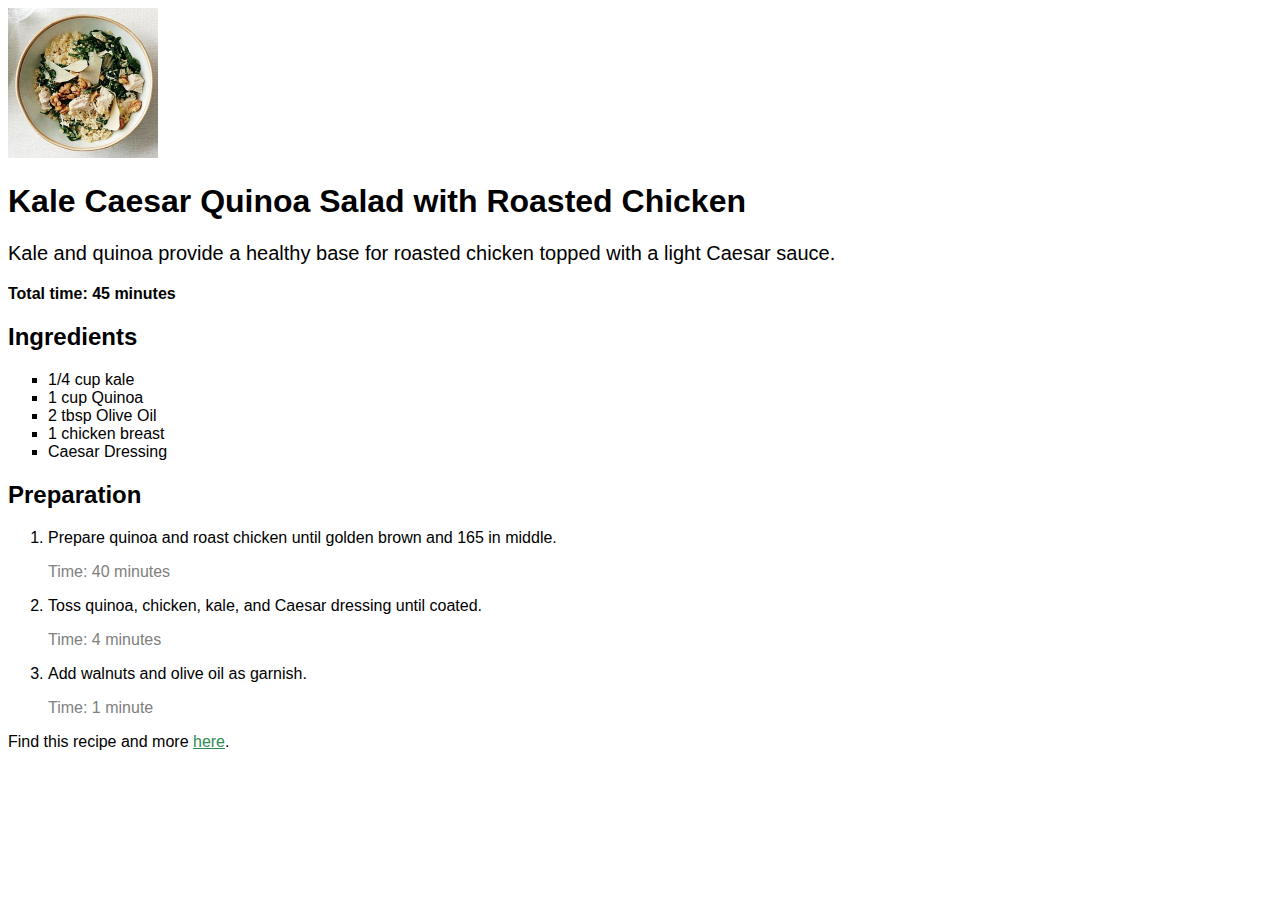
<file: 01-healthy-receipe/completed/index.html>
<!DOCTYPE html>
<html>
  <head>
    <title>Quinoa and Kale Salad Recipe</title>
    <link href="style.css" type="text/css" rel="stylesheet" />
  </head>

  <body>
    <img src="./img/salad.jpg" alt="Kale Caeasar Salad" />
    <h1>Kale Caesar Quinoa Salad with Roasted Chicken</h1>
    <p class="description">
      Kale and quinoa provide a healthy base for roasted chicken topped with a
      light Caesar sauce.
    </p>

    <p id="cook-time">Total time: 45 minutes</p>

    <h2>Ingredients</h2>
    <ul class="ingredients">
      <li>1/4 cup kale</li>
      <li>1 cup Quinoa</li>
      <li>2 tbsp Olive Oil</li>
      <li>1 chicken breast</li>
      <li>Caesar Dressing</li>
    </ul>

    <h2>Preparation</h2>
    <ol>
      <li>
        <p>
          Prepare quinoa and roast chicken until golden brown and 165 in middle.
        </p>
        <p class="time">Time: 40 minutes</p>
      </li>
      <li>
        <p>Toss quinoa, chicken, kale, and Caesar dressing until coated.</p>
        <p class="time">Time: 4 minutes</p>
      </li>
      <li>
        <p>Add walnuts and olive oil as garnish.</p>
        <p class="time">Time: 1 minute</p>
      </li>
    </ol>

    <p class="citation">
      Find this recipe and more
      <a
        href="http://www.myrecipes.com/recipe/kale-caesar-salad-chicken"
        target="_blank"
        class="external-link"
        >here</a
      >.
    </p>
  </body>
</html>
</file>
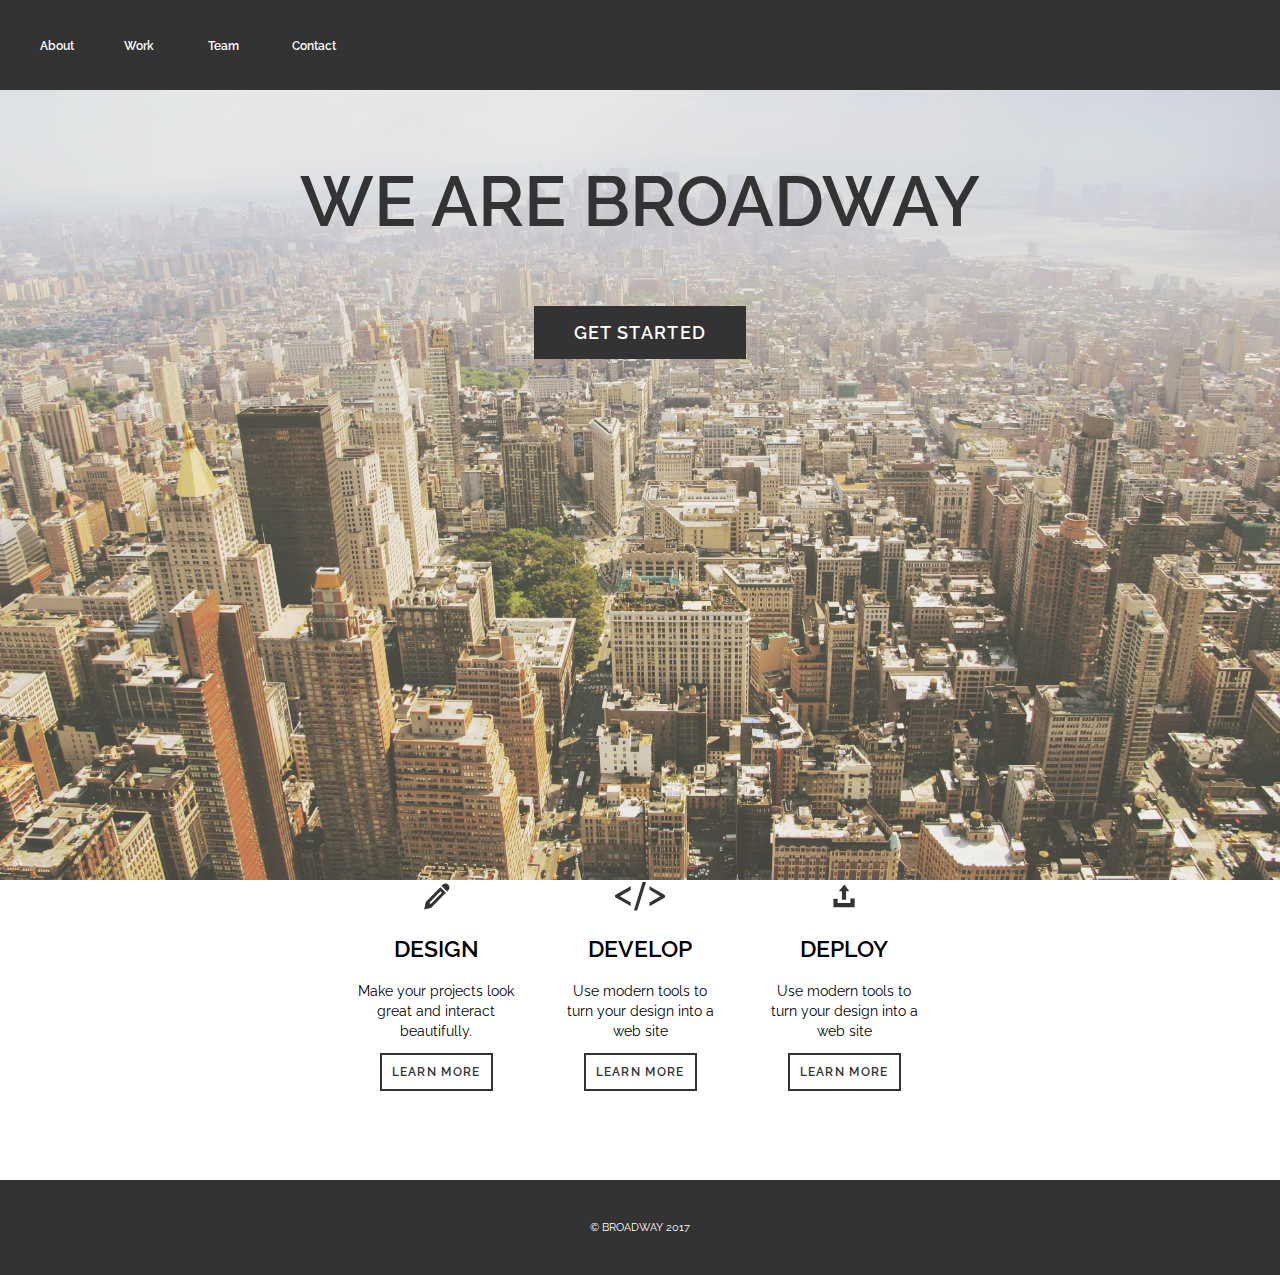
<file: 03-broadway/completed/index.html>
<!DOCTYPE html>
<html>
  <head>
    <link
      href="https://fonts.googleapis.com/css?family=Raleway:400, 600"
      rel="stylesheet"
      type="text/css"
    />
    <link href="style.css" rel="stylesheet" type="text/css" />
  </head>

  <body>
    <header>
      <nav>
        <ul>
          <li>About</li>
          <li>Work</li>
          <li>Team</li>
          <li>Contact</li>
        </ul>
      </nav>
    </header>

    <main>
      <div class="jumbotron">
        <div class="container">
          <h1>We are Broadway</h1>
          <a href="#" class="btn-main"> Get Started </a>
        </div>
      </div>
    </main>

    <section class="supporting">
      <div class="container">
        <div class="col">
          <img src="./img/pen.svg" />
          <h2>Design</h2>
          <p>Make your projects look great and interact beautifully.</p>
          <a href="#"> Learn More</a><br />
        </div>

        <div class="col">
          <img src="./img/develop.svg" />
          <h2>Develop</h2>
          <p>Use modern tools to turn your design into a web site</p>
          <a href="#"> Learn More</a><br />
        </div>

        <div class="col">
          <img src="./img/deploy.svg" />
          <h2>Deploy</h2>
          <p>Use modern tools to turn your design into a web site</p>
          <a href="#"> Learn More</a><br />
        </div>
      </div>
    </section>

    <footer>
      <div class="container">
        <p>&copy; Broadway 2017</p>
      </div>
    </footer>
  </body>
</html>
</file>
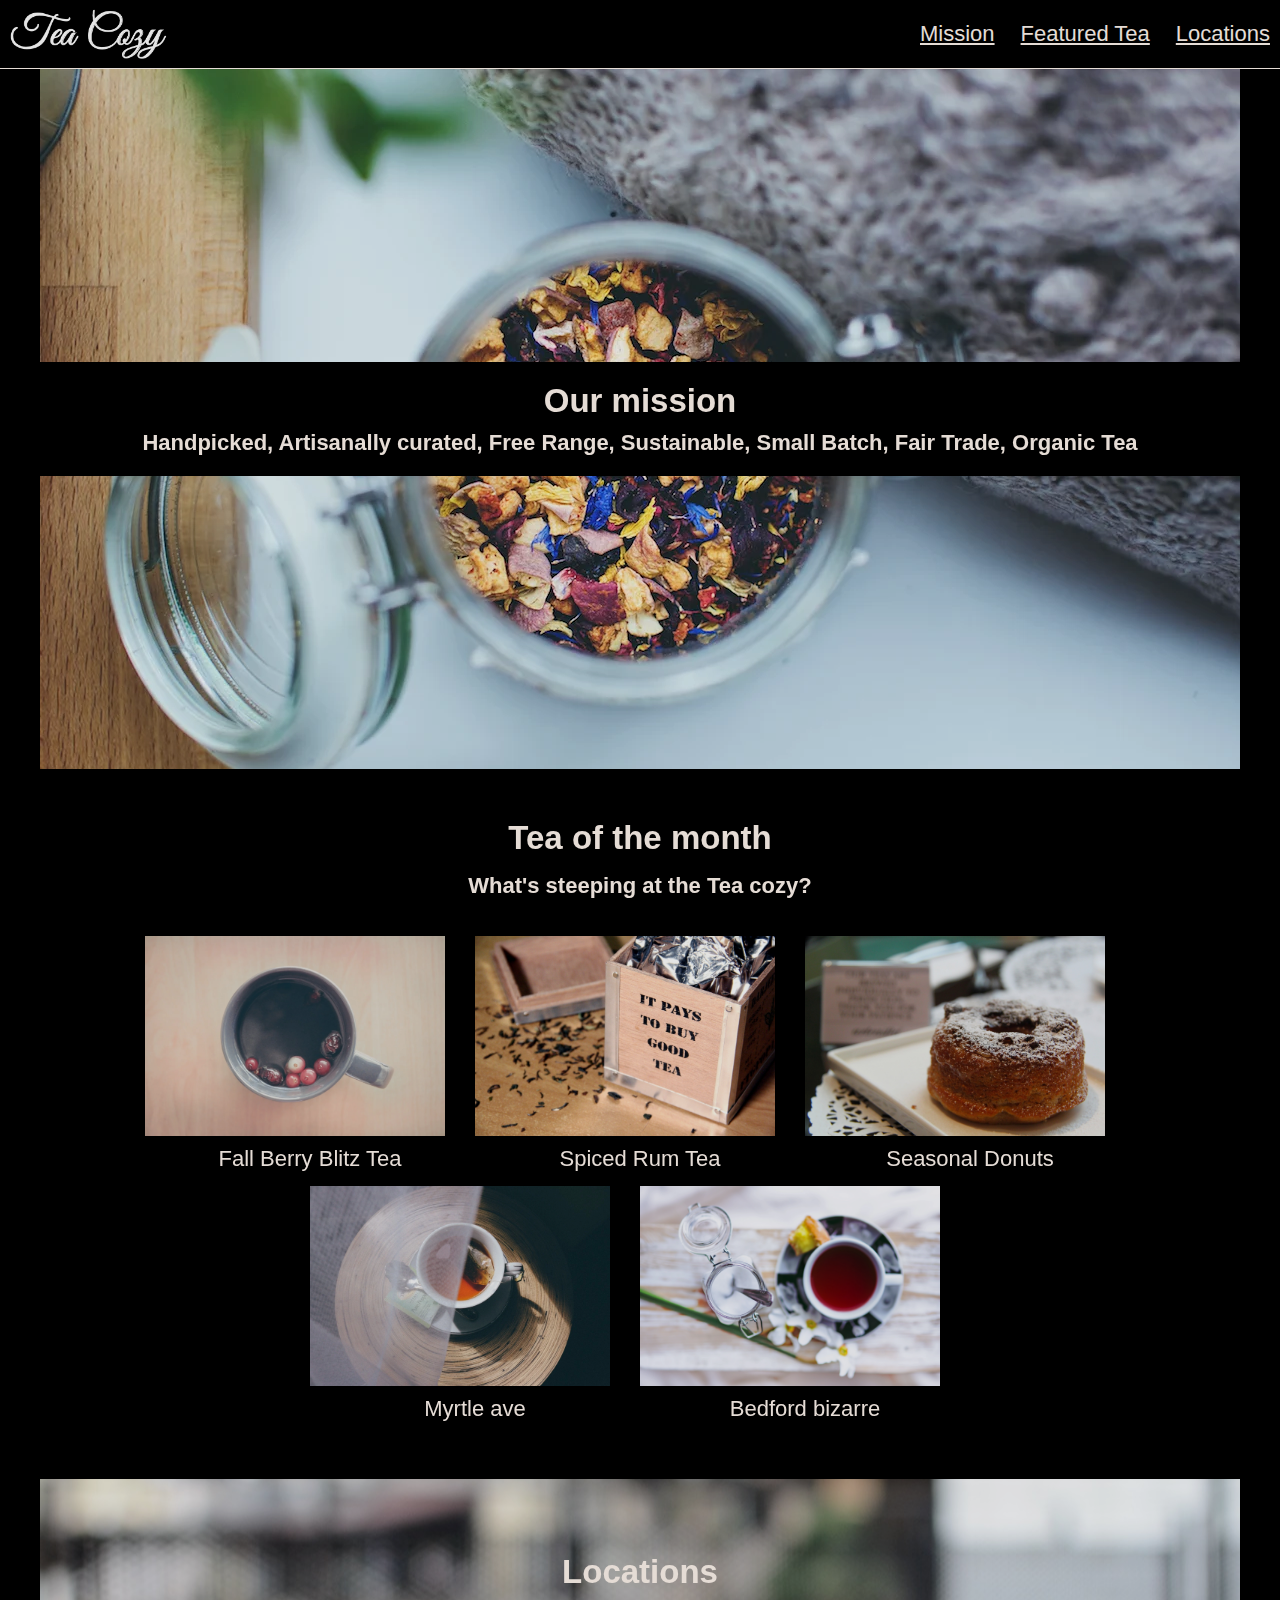
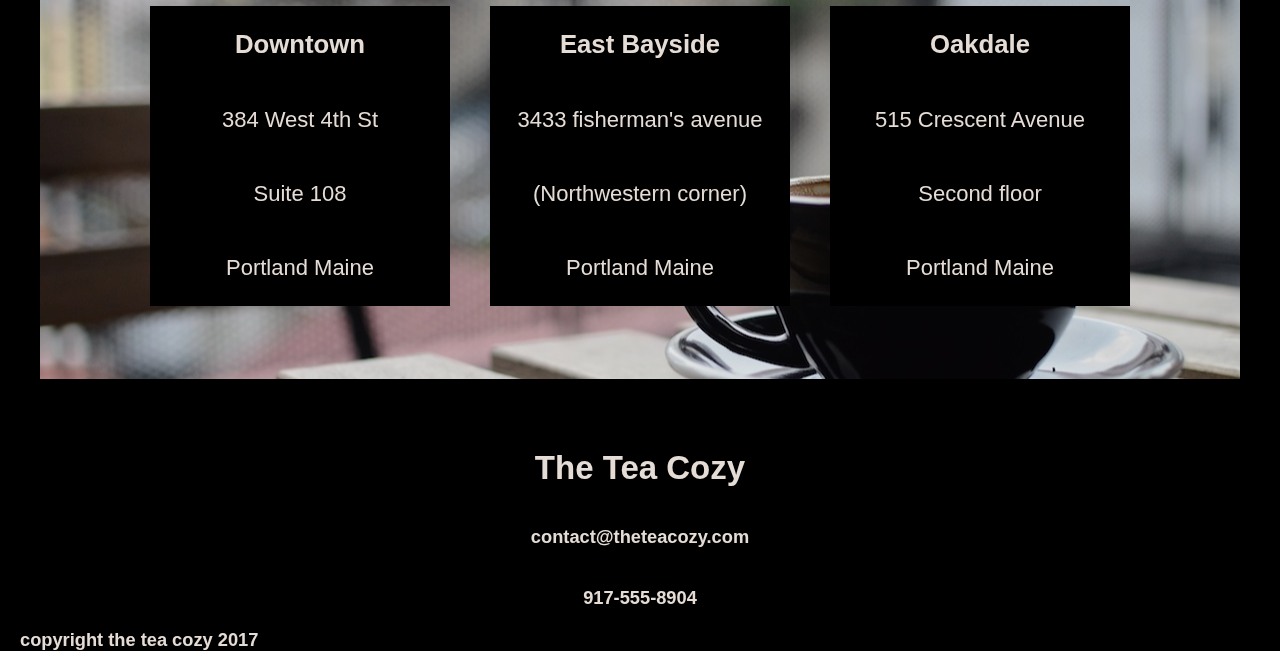
<file: 04-tea-cozy/completed/index.html>
<html>
  <head>
    <title>The Tea Cozy</title>
    <link rel="stylesheet" href="style.css" type="text/css" />
  </head>
  <body>
    <header>
      <img id="logo" src="./img/img-tea-cozy-logo.png" alt="logo" />
      <nav>
        <ul>
          <li>
            <a class="links" href="#mission"> Mission </a>
          </li>
          <li>
            <a class="links" href="#featured-tea"> Featured Tea </a>
          </li>
          <li>
            <a class="links" href="#locations"> Locations </a>
          </li>
        </ul>
      </nav>
    </header>
    <main>
      <section id="mission">
        <div id="mission-text">
          <h2>Our mission</h2>
          <h4>
            Handpicked, Artisanally curated, Free Range, Sustainable, Small
            Batch, Fair Trade, Organic Tea
          </h4>
        </div>
      </section>

      <section id="featured-tea">
        <div id="text-feature">
          <h2>Tea of the month</h2>
          <h4>What's steeping at the Tea cozy?</h4>
        </div>
        <div id="images-feature">
          <figure>
            <img src="./img/img-berryblitz.webp" alt="Fall Berry Blitz Tea" />
            <figcaption>Fall Berry Blitz Tea</figcaption>
          </figure>

          <figure>
            <img src="./img/img-spiced-rum.jpg" alt="Spiced Rum Tea" />
            <figcaption>Spiced Rum Tea</figcaption>
          </figure>

          <figure>
            <img src="./img/img-donut.jpg" alt="Seasonal Donuts" />
            <figcaption>Seasonal Donuts</figcaption>
          </figure>

          <figure>
            <img src="./img/img-myrtle-ave.webp" alt="Myrtle ave" />
            <figcaption>Myrtle ave</figcaption>
          </figure>

          <figure>
            <img src="./img/img-bedford-bizarre.webp" alt="Bedford bizarre" />
            <figcaption>Bedford bizarre</figcaption>
          </figure>
        </div>
      </section>

      <section id="locations">
        <h2>Locations</h2>
        <div id="locations-info-container">
          <div class="locations-info">
            <h3>Downtown</h3>
            <p>384 West 4th St</p>
            <p>Suite 108</p>
            <p>Portland Maine</p>
          </div>
          <div class="locations-info">
            <h3>East Bayside</h3>
            <p>3433 fisherman's avenue</p>
            <p>(Northwestern corner)</p>
            <p>Portland Maine</p>
          </div>
          <div class="locations-info">
            <h3>Oakdale</h3>
            <p>515 Crescent Avenue</p>
            <p>Second floor</p>
            <p>Portland Maine</p>
          </div>
        </div>
      </section>
      <section id="contacts">
        <h2>The Tea Cozy</h2>
        <h5>contact@theteacozy.com</h5>
        <h5>917-555-8904</h5>
      </section>
    </main>
    <footer>
      <h5>copyright the tea cozy 2017</h5>
    </footer>
  </body>
</html>
</file>
<file: 01-healthy-receipe/completed/style.css>
img {
  height: 150px;
}

.description {
  font-size: 20px;
}

#cook-time {
  font-weight: bold;
}

.ingredients li {
  list-style: square;
}
.time {
  color: gray;
}

.external-link {
  color: seagreen;
}

h1,
h2,
p,
li {
  font-family: Helvetica;
}
</file>
<file: 03-broadway/completed/style.css>
html,
body {
  margin: 0;
  padding: 0;
}

header {
  background-color: #333333;
  left: 0;
  top: 0;
  position: fixed;
  width: 100%;
  z-index: 1;
}

nav {
  margin: 0;
  padding: 20px 0;
}

nav li {
  color: #fff;
  font-family: 'Raleway', sans-serif;
  font-weight: 600;
  font-size: 12px;
  display: inline-block;
  width: 80px;
}

main {
  text-align: center;
  position: relative;
  top: 80px;
}

main h1 {
  color: #333;
  font-family: 'Raleway', sans-serif;
  font-weight: 600;
  font-size: 70px;
  margin-top: 0px;
  padding-top: 80px;
  margin-bottom: 80px;
  text-transform: uppercase;
}

footer {
  background-color: #333;
  color: #fff;
  padding: 30px 0;
}

footer p {
  font-family: 'Raleway', sans-serif;
  text-transform: uppercase;
  font-size: 11px;
}

.container {
  max-width: 940px;
  margin: 0 auto;
  padding: 0 10px;
  text-align: center;
}

.jumbotron {
  height: 800px;
  background-image: url('./img/bg.jpg');
  -webkit-background-size: cover;
  -moz-background-size: cover;
  -o-background-size: cover;
  background-size: cover;
}

.btn-main {
  background-color: #333;
  color: #fff;
  font-family: 'Raleway', sans-serif;
  font-weight: 600;
  font-size: 18px;
  letter-spacing: 1.3px;
  padding: 16px 40px;
  text-decoration: none;
  text-transform: uppercase;
}

.btn-default {
  font-family: 'Raleway', sans-serif;
  font-weight: 600;
  font-size: 10px;
  letter-spacing: 1.3px;
  padding: 10px 20px;
  text-decoration: none;
  text-transform: uppercase;
  margin-bottom: 20px;
}

.supporting {
  padding-top: 80px;
  padding-bottom: 100px;
}

.supporting .col {
  font-family: 'Raleway', sans-serif;
  text-align: center;
  display: inline-block;
  width: 200px;
  height: 200px;
}

.supporting img {
  height: 32px;
}

.supporting h2 {
  font-weight: 600;
  font-size: 23px;
  text-transform: uppercase;
}

.supporting p {
  font-weight: 400;
  font-size: 14px;
  line-height: 20px;
  padding: 0 20px;
  margin-bottom: 20px;
}

.supporting a {
  background-color: white;
  color: #333333;
  font-family: 'Raleway', sans-serif;
  font-weight: 600;
  font-size: 12px;
  letter-spacing: 1.3px;
  text-decoration: none;
  text-transform: uppercase;
  padding: 10px;
  margin-bottom: 10px;
  border: 2px solid #333333;
}

@media (max-width: 500px) {
  main h1 {
    font-size: 50px;
    padding: 0 40px;
  }

  .supporting .col {
    width: 100%;
  }
}
</file>
<file: 04-tea-cozy/completed/style.css>
/* Universal Styles */
* {
  margin: 0;
  padding: 0;
  box-sizing: border-box;
}
body {
  margin: 0;
  background-color: black;
  opacity: 0.9;
  font-family: 'Helvetica', cursive;
  font-size: 22px;
  text-align: center;
}

h2,
h3,
h4,
h5,
a,
p,
figcaption {
  color: seashell;
}
figcaption {
  margin-top: 10px;
}

header {
  height: 69px;
  position: fixed;
  top: 0px;
  left: 0px;
  border-bottom: 1px solid seashell;
  display: flex;
  justify-content: space-between;
  align-items: center;
  padding: 0 10px;
  background-color: black;
  width: 100%;
}

#logo {
  height: 50px;
}

nav ul {
  display: flex;
  width: 350px;
  justify-content: space-between;
}

#links {
  text-decoration: underline;
}
main {
  display: flex;
  flex-direction: column;
  align-items: center;
  margin-top: 69px;
}

#mission {
  background-image: url(./img/img-mission-background.webp);
  height: 700px;
  width: 1200px;
  display: flex;
  align-items: center;
  justify-content: center;
  margin-bottom: 50px;
}

#mission-text {
  width: 1200px;
  padding: 20px 0;
  background-color: black;
}

#mission-text h2 {
  margin-bottom: 10px;
}

#featured-tea {
  width: 1000px;
  display: flex;
  flex-direction: column;
  justify-content: center;
  margin-bottom: 50px;
}
#text-feature {
  height: 80px;
  display: flex;
  flex-direction: column;
  justify-content: space-between;
  margin-bottom: 30px;
}
#images-feature {
  height: 500px;
  display: flex;
  flex-wrap: wrap;
  align-content: space-around;
  justify-content: center;
}

#images-feature img {
  width: 300px;
  height: 200px;
  margin-right: 30px;
}

#locations {
  background-image: url(./img/img-locations-background.jpg);
  background-position: center;
  height: 500px;
  width: 1200px;
  display: flex;
  flex-direction: column;
  justify-content: center;
  margin-bottom: 50px;
}

#locations h2 {
  margin-bottom: 15px;
}

#locations-info-container {
  display: flex;
  justify-content: center;
}

.locations-info {
  width: 300px;
  height: 300px;
  margin: 0 20px;
  background-color: black;
  opacity: 1;
  display: flex;
  flex-direction: column;
  justify-content: space-around;
}

#contacts {
  height: 200px;
  display: flex;
  flex-direction: column;
  justify-content: space-around;
}
footer {
  display: flex;
  padding-left: 20px;
}

footer h5 {
  text-align: left;
}
</file>
